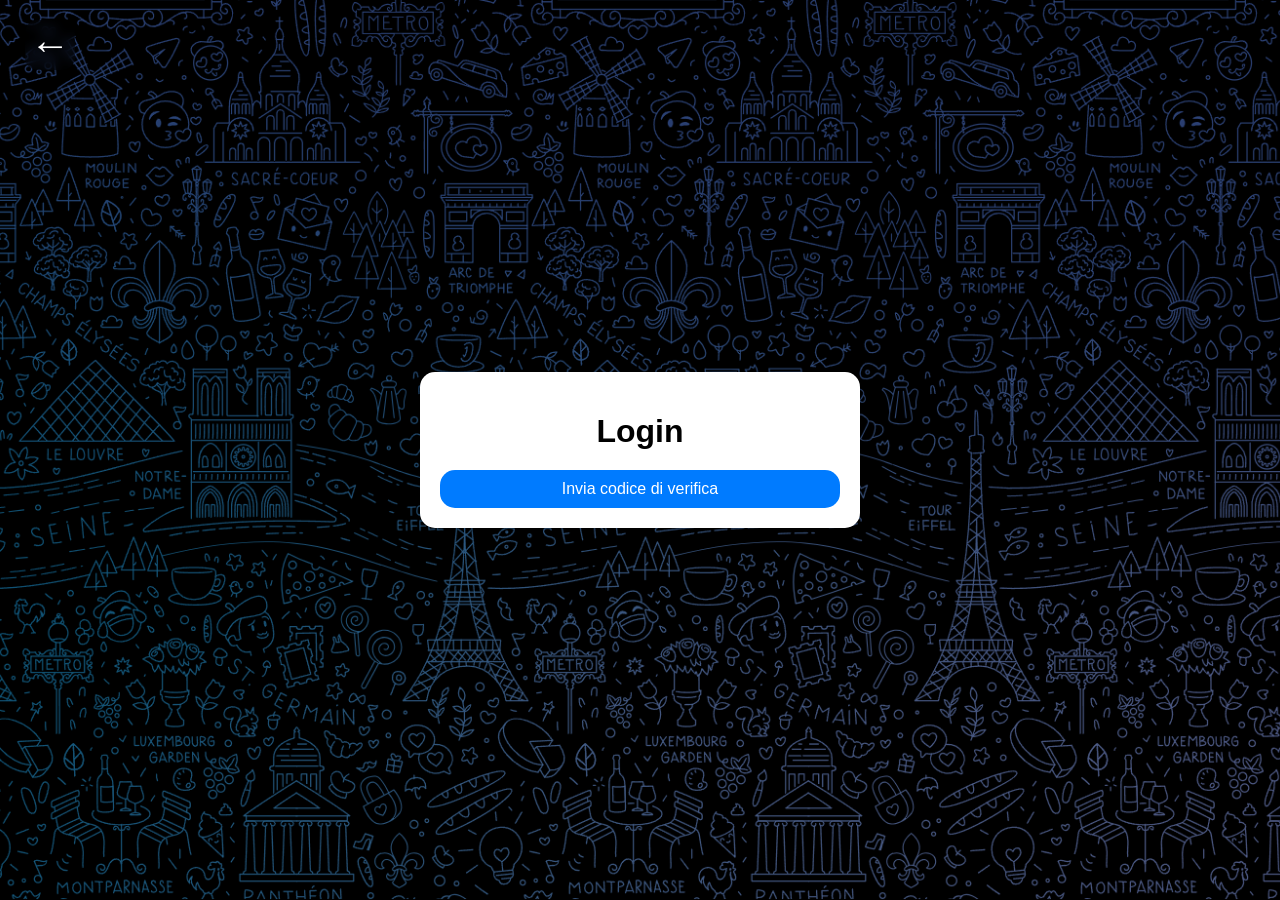
<file: index.html>
<!DOCTYPE html>
<html lang="it">
<head>
    <meta charset="UTF-8">
    <meta name="viewport" content="width=device-width, initial-scale=1.0">
    <link rel="icon" type="image/png" href="ico/Login.png">
    <title>Login - My Drive</title>
    <style>
        /* Stili esistenti */
        body {
            font-family: Arial, sans-serif;
            display: flex;
            justify-content: center;
            align-items: center;
            min-height: 100vh;
            margin: 0;
            background-image: url('sfondi/drive1.png');
            background-size: cover;
            background-position: center;
            background-repeat: no-repeat;
            position: relative;
        }

        .login-container {
            max-width: 400px;
            width: 100%;
            padding: 20px;
            background: white;
            box-shadow: 0 0 10px rgba(0, 0, 0, 0.1);
            text-align: center;
            border-radius: 15px;
        }

        .back-arrow {
            position: absolute;
            top: 20px;
            left: 25px;
            text-decoration: none;
            color: #ffffff;
            font-size: 40px;
            width: 50px;
            height: 50px;
            display: flex;
            justify-content: center;
            align-items: center;
            border-radius: 25%;
            background: rgba(0, 0, 0, 0.275);
            backdrop-filter: blur(6px); /* Sfocatura leggera */
        }

        .back-arrow:hover {
            background: rgba(0, 0, 0, 0.5); /* Mantieni lo sfondo invariato al passaggio del mouse */
            color: #d4d1d1;
            backdrop-filter: blur(6px); /* Mantenere la sfocatura invariata */
        }

        h1 {
            margin-bottom: 20px;
        }

        form {
            display: flex;
            flex-direction: column;
        }

        input {
            padding: 10px;
            margin-bottom: 10px;
            border: 1px solid #ddd;
            border-radius: 4px;
            opacity: 0;
            transform: scale(0.9);
            transition: opacity 0.5s ease, transform 0.5s ease;
        }

        input.show {
            opacity: 1;
            transform: scale(1);
        }

        button {
            padding: 10px;
            border: none;
            border-radius: 15px;
            background: #007BFF;
            color: white;
            cursor: pointer;
            transition: opacity 0.5s ease, transform 0.5s ease;
            font-size: 16px; /* Aggiungi questa riga per aumentare la dimensione del testo */
        }

        button:hover {
            background: #0056b3;
        }

        button:disabled {
            background: #dcdcdc;
            cursor: not-allowed; /* Cambia il cursore quando il bottone è disabilitato */
        }

        .fade-out {
            opacity: 0;
            transform: scale(0.9);
        }

        .attempts-error {
            color: orange;
            font-weight: bold;
        }

        .dots {
            display: inline-block;
            font-size: 20px;
            font-weight: bold;
            color: rgb(255, 0, 0);
        }
    </style>
</head>
<body>
    <a href="https://www.amzooon.com" class="back-arrow">&#8592;</a>
    <div class="login-container">
        <h1>Login</h1>
        <form id="verificationForm">
            <!-- Fase 1: Solo il pulsante per inviare il codice di verifica -->
            <button type="button" id="sendCodeBtn">Invia codice di verifica</button>

            <!-- Fase 2: Campo di input per inserire il codice di verifica e pulsante per confermare -->
            <input type="text" id="verificationCode" placeholder="Inserisci il codice di verifica" required style="display: none;">
            <button type="submit" id="verifyBtn" style="display: none;">Accedi</button>
        </form>
        <p id="attemptsMessage" class="attempts-error" style="display: none;">
            Troppi tentativi falliti: REINDIRIZZAMENTO
            <span id="dots" class="dots">.</span>
        </p>
    </div>
    <script src="login_Drive.js"></script>
</body>
</html>
</file>
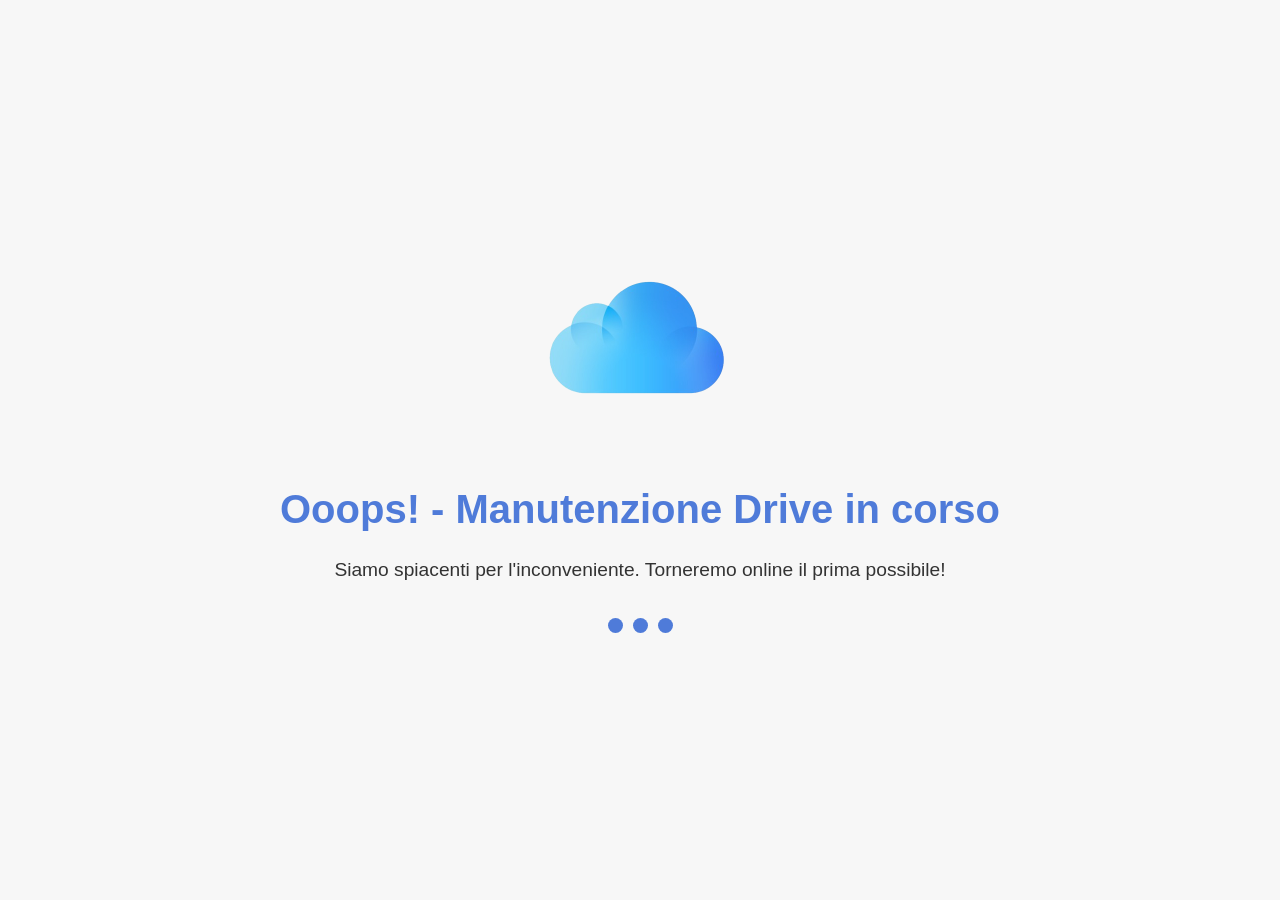
<file: Manutenzione_drive.html>
<!DOCTYPE html>
<html lang="it">
<head>
    <meta charset="UTF-8">
    <meta name="viewport" content="width=device-width, initial-scale=1.0">
    <title>Manutenzione in corso 🛠</title>
    <link rel="icon" type="image/png" href="ico\PageIcon.png">
    <style>
        body {
            margin: 0;
            font-family: Arial, sans-serif;
            display: flex;
            align-items: center;
            justify-content: center;
            height: 100vh;
            background: #f7f7f7;
            color: #333;
            text-align: center;
            opacity: 0;
            animation: fadeIn 1s ease-in-out forwards;
        }
        .container {
            max-width: 750px;
        }
        h1 {
            font-size: 2.5rem;
            color: #4f7bd9;
            margin-top: 0.1rem; /* Riduci il margine superiore */

        }
        p {
            font-size: 1.2rem;
            margin: 1rem 0;
        }
        .logo {
            max-width: 250px; /*  350px   */
            margin-bottom: 2px;
            animation: logoBounce 2s infinite;
        }
        .spinner, .loader {
            margin: 20px auto;
        }
        .spinner {
            width: 50px;
            height: 50px;
            border: 5px solid #ccc;
            border-top: 5px solid #4f7bd9;
            border-radius: 50%;
            animation: spin 1s linear infinite;
        }
        .loader {
            display: flex;
            justify-content: center;
            align-items: center;
            gap: 10px;
            height: 50px; /* Same height as spinner for alignment */
        }
        .loader div {
            width: 15px;
            height: 15px;
            background-color: #4f7bd9;
            border-radius: 50%;
            animation: bounce 1.5s infinite ease-in-out;
        }
        .loader div:nth-child(2) {
            animation-delay: 0.2s;
        }
        .loader div:nth-child(3) {
            animation-delay: 0.4s;
        }

        @keyframes fadeIn {
            from { opacity: 0; }
            to { opacity: 1; }
        }

        @keyframes logoBounce {
            0%, 100% { transform: translateY(0); }
            50% { transform: translateY(-10px); }
        }

        @keyframes spin {
            0% { transform: rotate(0deg); }
            100% { transform: rotate(360deg); }
        }

        @keyframes bounce {
            0%, 80%, 100% { transform: scale(0); }
            40% { transform: scale(1); }
        }
    </style>
    <script>
        document.addEventListener("DOMContentLoaded", () => {
            const animations = ["spinner", "loader"];
            const chosenAnimation = animations[Math.floor(Math.random() * animations.length)];
            document.querySelector(`.${chosenAnimation}`).style.display = "flex";

            // Array di immagini
            const images = ["ico/Manutenzione_drive.png",];
            const chosenImage = images[Math.floor(Math.random() * images.length)];
            document.querySelector(".logo").src = chosenImage;
        });
    </script>
</head>
<body>
    <div class="container">
        <img src="2.png" alt="Logo" class="logo">
        <h1>Ooops! - Manutenzione Drive in corso</h1>
        <p>Siamo spiacenti per l'inconveniente. Torneremo online il prima possibile!</p>
        <div class="spinner" style="display: none;"></div>
        <div class="loader" style="display: none;">
            <div></div>
            <div></div>
            <div></div>
        </div>
    </div>
</body>
</html>
</file>
